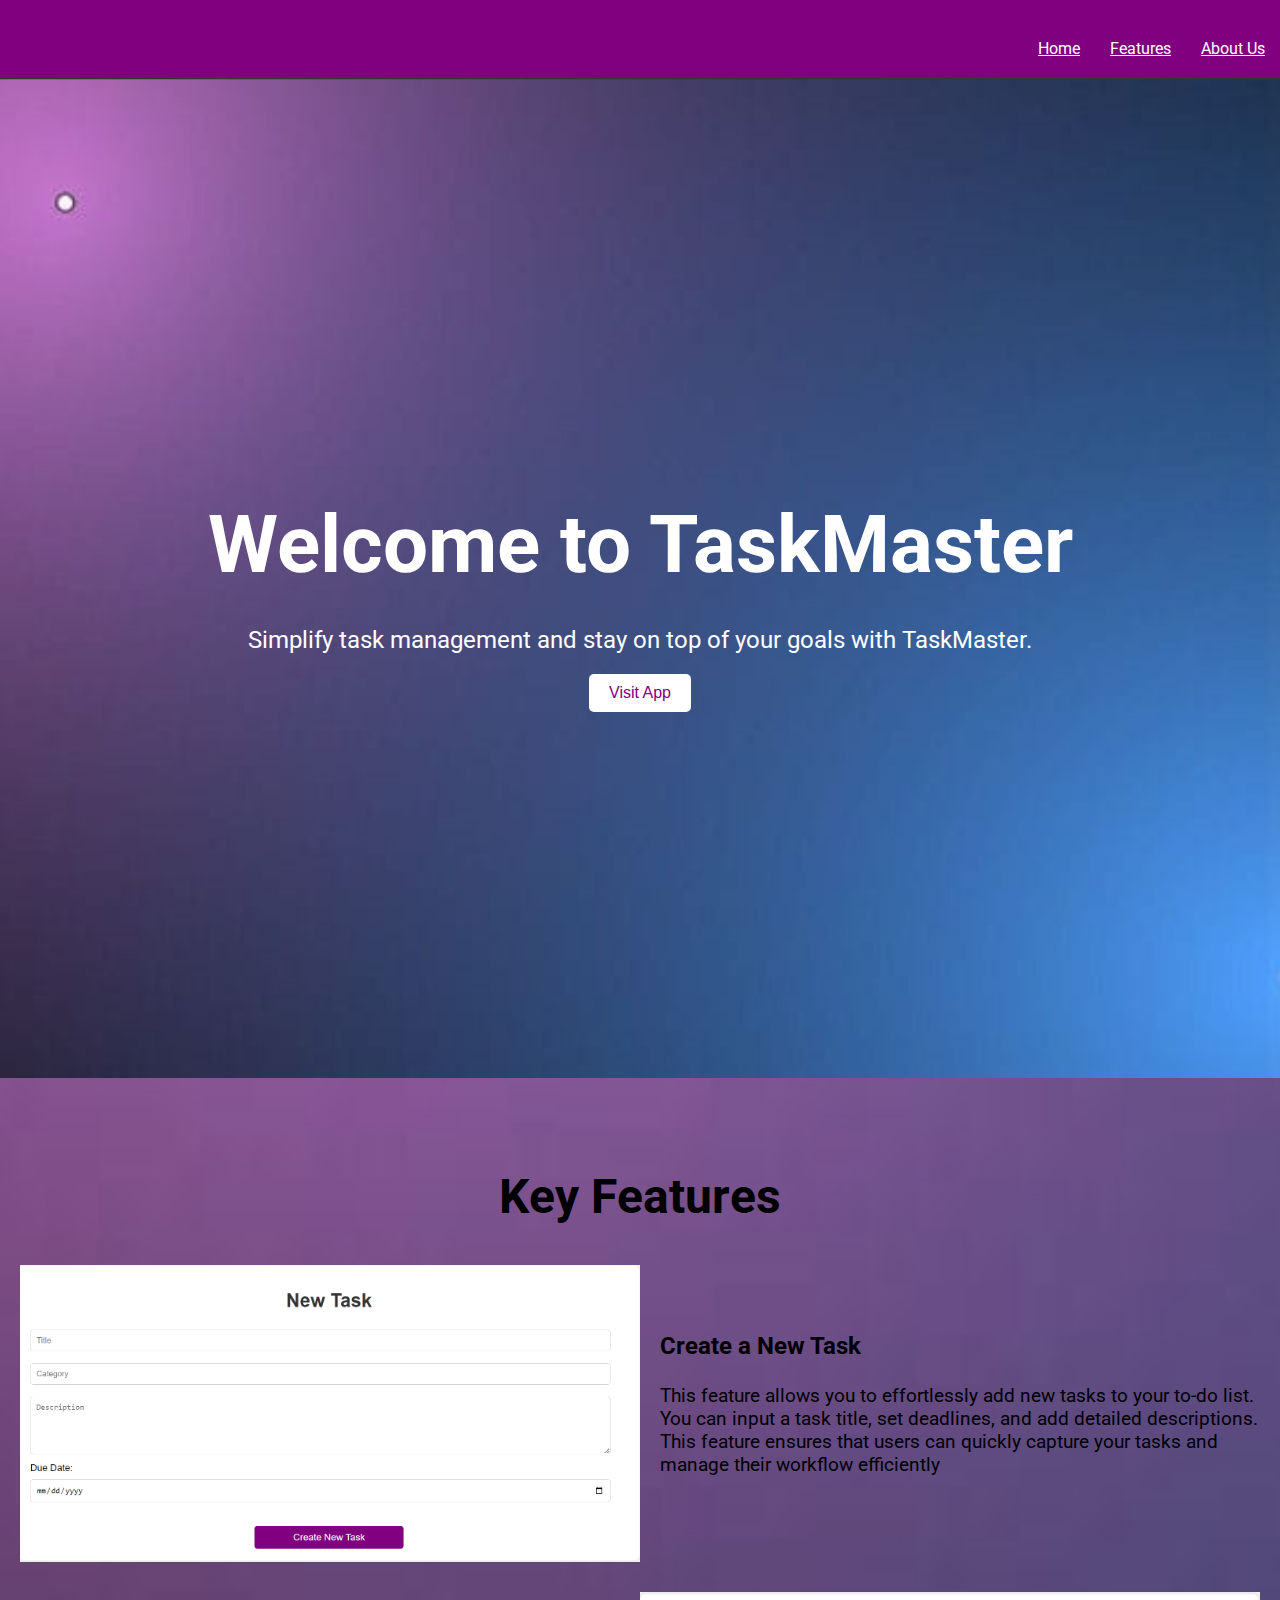
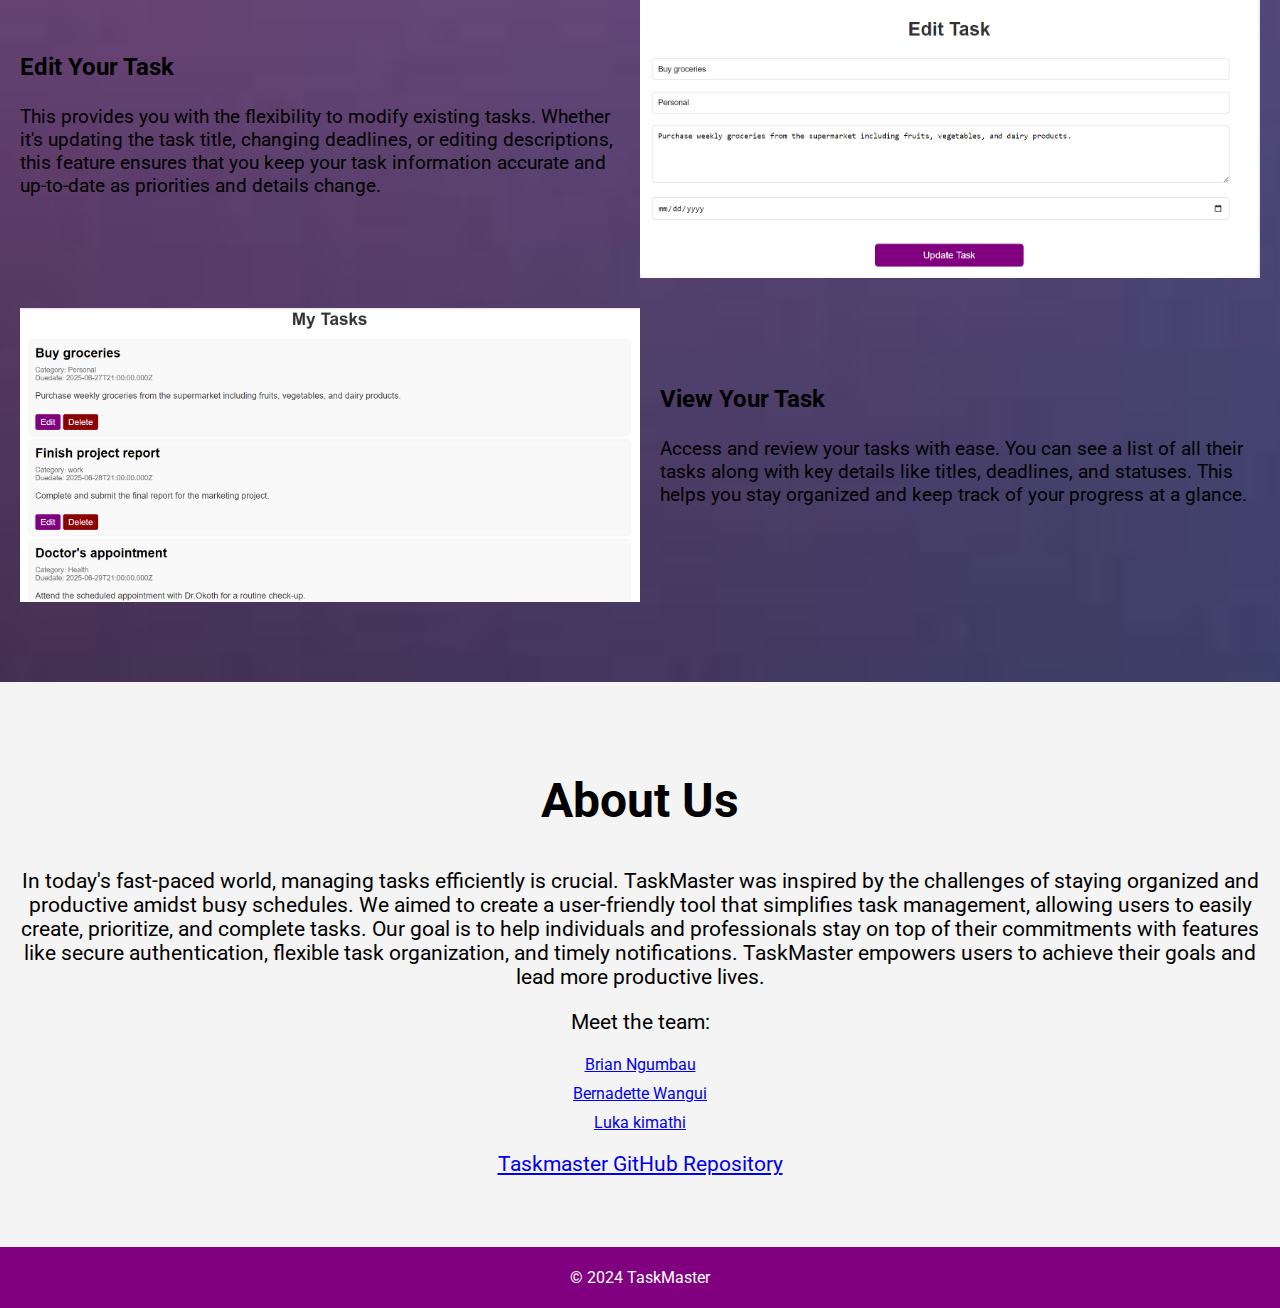
<file: index.html>
<!DOCTYPE html>
<html lang="en">
<head>
    <meta charset="UTF-8">
    <meta name="viewport" content="width=device-width, initial-scale=1.0">
    <title>Project Landing Page</title>
    <link rel="stylesheet" href="public/styles.css">
    <link href="https://fonts.googleapis.com/css2?family=Roboto:wght@400;700&display=swap" rel="stylesheet">
</head>
<body>
    <header>
        <nav>
            <marquee behavior="scroll" direction="left" scrollamount="5"></marquee>
            <ul>
                <li><a href="#home">Home</a></li>
                <li><a href="#features">Features</a></li>
                <li><a href="#about">About Us</a></li>
            </ul>
        </nav>
    </header>
    
    <section id="home">
        <h1>Welcome to TaskMaster</h1>
        <p>Simplify task management and stay on top of your goals with TaskMaster.</p>
        <button onclick="window.location.href='https://taskmaster1-a4d4dfa55c08.herokuapp.com/'">Visit App</button>
    </section>
    
    <section id="features">
        <h2>Key Features</h2>
        <div class="feature">
            <img src="public/images/new.png" alt="Feature 1">
            <div class="feature-text">
                <h3>Create a New Task</h3>
                <p>This feature allows you to effortlessly add new tasks to your to-do list. You can input a task title, set deadlines, and add detailed descriptions. This feature ensures that users can quickly capture your tasks and manage their workflow efficiently</p>
            </div>
        </div>
        <div class="feature reverse">
            <img src="public/images/edit.png" alt="Feature 2">
            <div class="feature-text">
                <h3>Edit Your Task</h3>
                <p>This provides you with the flexibility to modify existing tasks. Whether it's updating the task title, changing deadlines, or editing descriptions, this feature ensures that you keep your task information accurate and up-to-date as priorities and details change.</p>
            </div>
        </div>
        <div class="feature">
            <img src="public/images/view.png" alt="Feature 3">
            <div class="feature-text">
                <h3>View Your Task</h3>
                <p>Access and review your tasks with ease. You can see a list of all their tasks along with key details like titles, deadlines, and statuses. This helps you stay organized and keep track of your progress at a glance.</p>
            </div>
        </div>
    </section>
    
    <section id="about">
        <h2>About Us</h2>
        <p>In today's fast-paced world, managing tasks efficiently is crucial. TaskMaster was inspired by the challenges of staying organized and productive amidst busy schedules. We aimed to create a user-friendly tool that simplifies task management, allowing users to easily create, prioritize, and complete tasks. Our goal is to help individuals and professionals stay on top of their commitments with features like secure authentication, flexible task organization, and timely notifications. TaskMaster empowers users to achieve their goals and lead more productive lives.</p>
        <p>Meet the team:</p>
        <ul>
            <li><a href="https://www.linkedin.com/in/brianngumbau">Brian Ngumbau</a></li>
            <li><a href="https://www.linkedin.com/in/bernadette-waweru-128262264?utm_source=share&utm_campaign=share_via&utm_content=profile&utm_medium=android_app">Bernadette Wangui</a></li>
            <li><a href="https://www.linkedin.com/in/luka-kimathi">Luka kimathi</a></li>
        </ul>
        <p><a href="https://github.com/brianngumbau/task_master">Taskmaster GitHub Repository</a></p>
    </section>
    
    <footer>
        <p>&copy; 2024 TaskMaster </p>
    </footer>
</body>
</html>
</file>
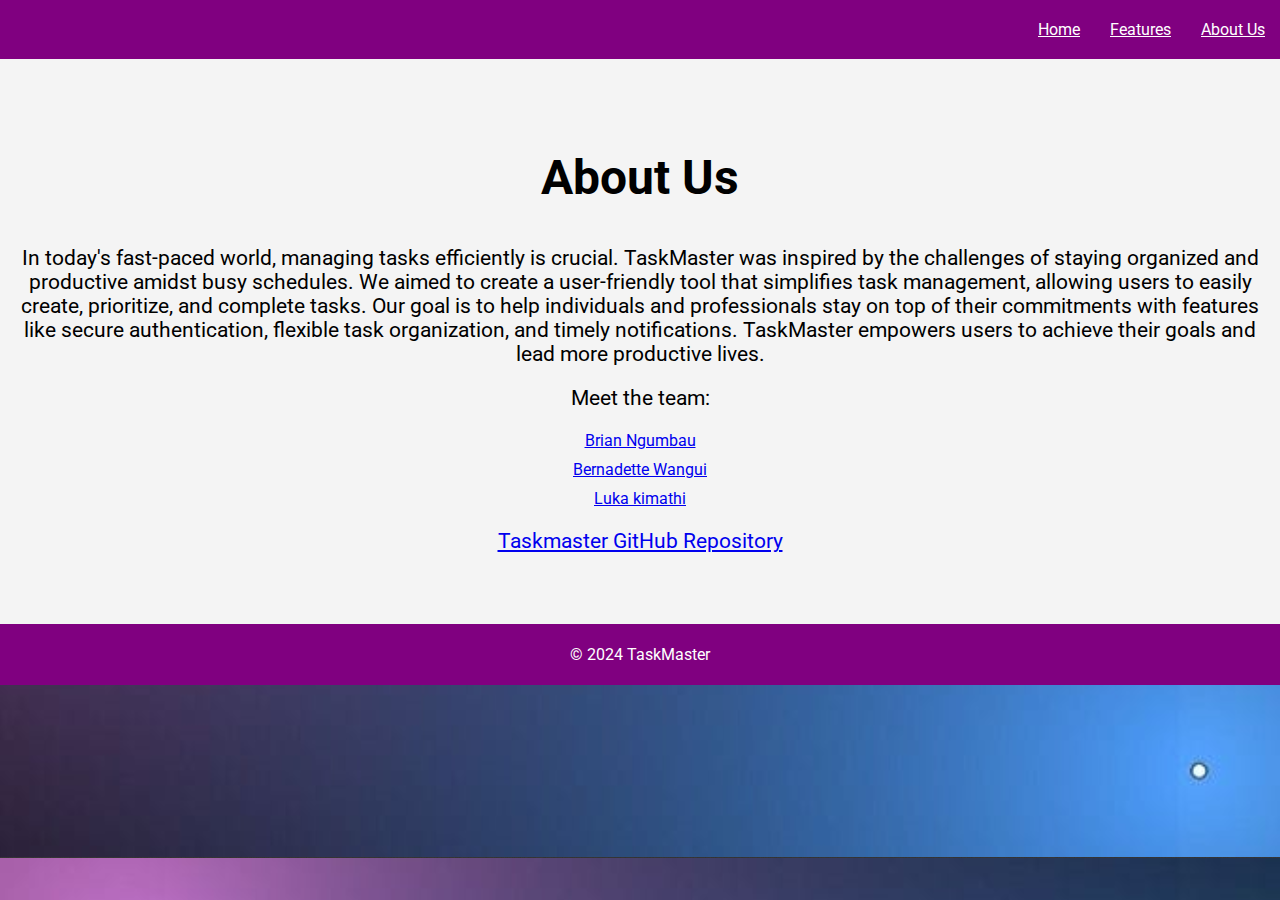
<file: aboutUs.html>
<!DOCTYPE html>
<html lang="en">
<head>
    <meta charset="UTF-8">
    <meta name="viewport" content="width=device-width, initial-scale=1.0">
    <title>About Us</title>
    <link rel="stylesheet" href="public/styles.css">
    <link href="https://fonts.googleapis.com/css2?family=Roboto:wght@400;700&display=swap" rel="stylesheet">
</head>
<body>
    <header>
        <nav>
            <ul>
                <li><a href="index.html">Home</a></li>
                <li><a href="features.html">Features</a></li>
                <li><a href="aboutUs.html">About Us</a></li>
            </ul>
        </nav>
    </header>

    <section id="about">
        <h2>About Us</h2>
        <p>In today's fast-paced world, managing tasks efficiently is crucial. TaskMaster was inspired by the challenges of staying organized and productive amidst busy schedules. We aimed to create a user-friendly tool that simplifies task management, allowing users to easily create, prioritize, and complete tasks. Our goal is to help individuals and professionals stay on top of their commitments with features like secure authentication, flexible task organization, and timely notifications. TaskMaster empowers users to achieve their goals and lead more productive lives.</p>
        <p>Meet the team:</p>
        <ul>
            <li><a href="https://www.linkedin.com/in/brianngumbau">Brian Ngumbau</a></li>
            <li><a href="https://www.linkedin.com/in/bernadette-waweru-128262264?utm_source=share&utm_campaign=share_via&utm_content=profile&utm_medium=android_app">Bernadette Wangui</a></li>
            <li><a href="https://www.linkedin.com/in/luka-kimathi">Luka kimathi</a></li>
        </ul>
        <p><a href="https://github.com/brianngumbau/task_master">Taskmaster GitHub Repository</a></p>
    </section>
    
    <footer>
        <p>&copy; 2024 TaskMaster </p>
    </footer>
</body>
</file>
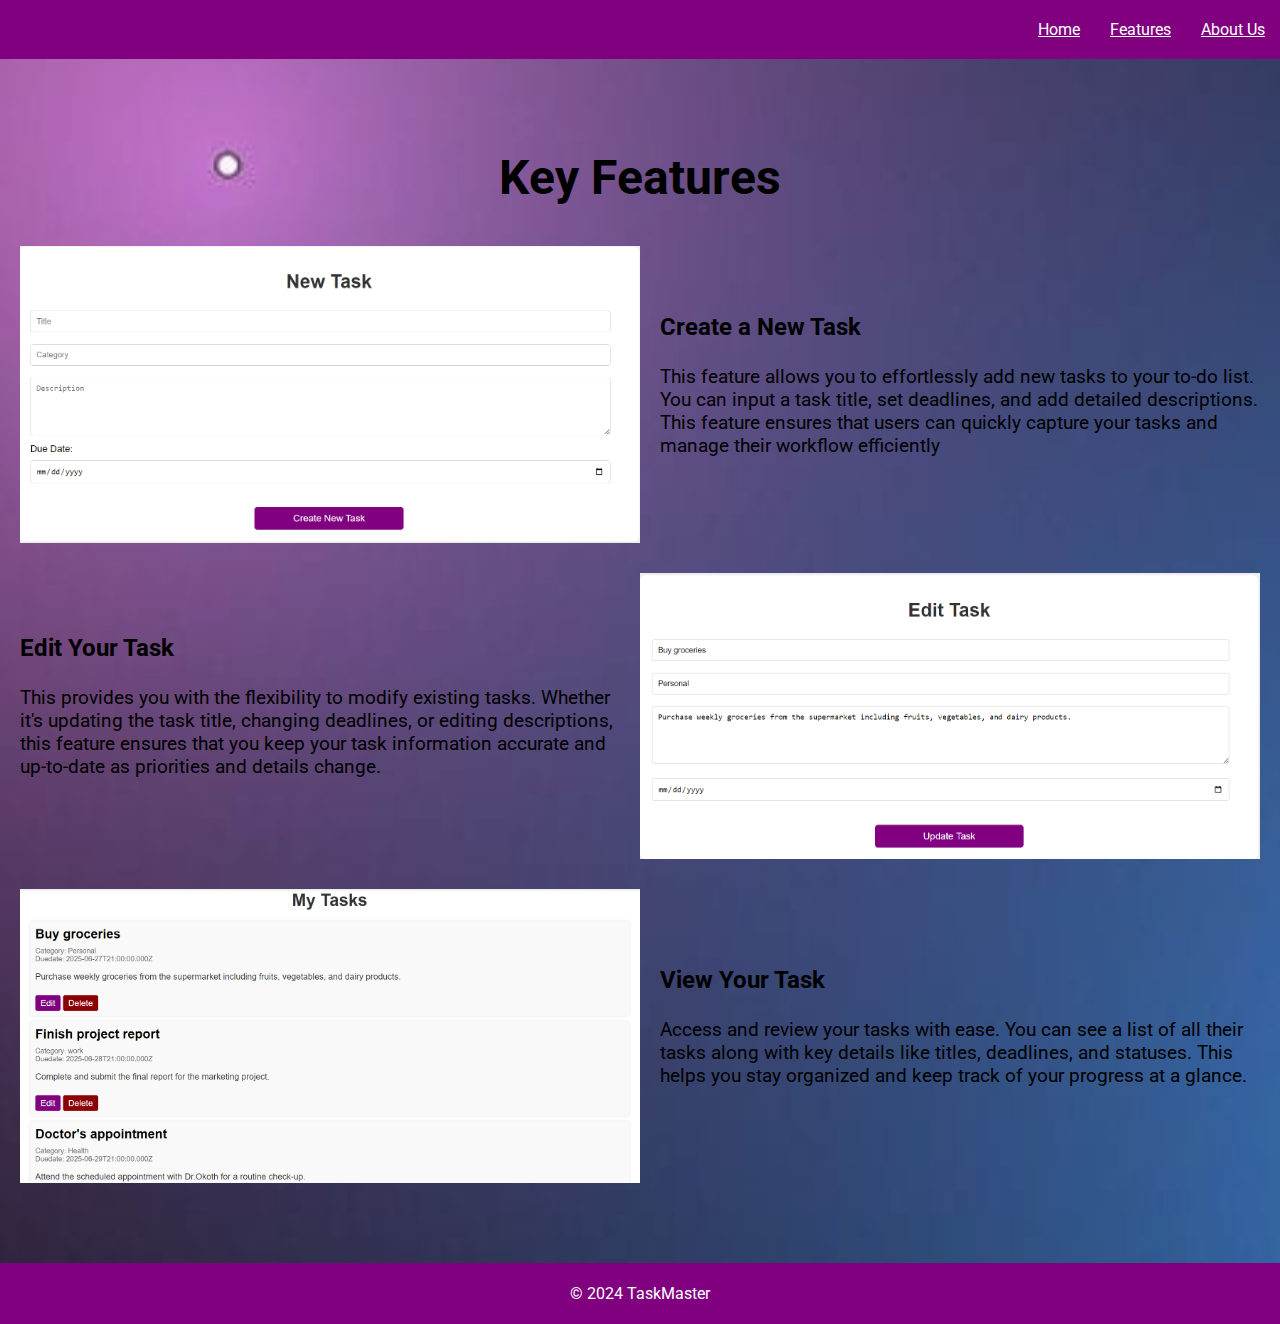
<file: features.html>
<!DOCTYPE html>
<html lang="en">
<head>
    <meta charset="UTF-8">
    <meta name="viewport" content="width=device-width, initial-scale=1.0">
    <title>Features</title>
    <link rel="stylesheet" href="public/styles.css">
    <link href="https://fonts.googleapis.com/css2?family=Roboto:wght@400;700&display=swap" rel="stylesheet">
</head>
<body>
    <header>
        <nav>
            <ul>
                <li><a href="index.html">Home</a></li>
                <li><a href="features.html">Features</a></li>
                <li><a href="aboutUs.html">About Us</a></li>
            </ul>
        </nav>
    </header>

    <section id="features">
        <h2>Key Features</h2>
        <div class="feature">
            <img src="public/images/new.png" alt="Feature 1">
            <div class="feature-text">
                <h3>Create a New Task</h3>
                <p>This feature allows you to effortlessly add new tasks to your to-do list. You can input a task title, set deadlines, and add detailed descriptions. This feature ensures that users can quickly capture your tasks and manage their workflow efficiently</p>
            </div>
        </div>
        <div class="feature reverse">
            <img src="public/images/edit.png" alt="Feature 2">
            <div class="feature-text">
                <h3>Edit Your Task</h3>
                <p>This provides you with the flexibility to modify existing tasks. Whether it's updating the task title, changing deadlines, or editing descriptions, this feature ensures that you keep your task information accurate and up-to-date as priorities and details change.</p>
            </div>
        </div>
        <div class="feature">
            <img src="public/images/view.png" alt="Feature 3">
            <div class="feature-text">
                <h3>View Your Task</h3>
                <p>Access and review your tasks with ease. You can see a list of all their tasks along with key details like titles, deadlines, and statuses. This helps you stay organized and keep track of your progress at a glance.</p>
            </div>
        </div>
    </section>

    <footer>
        <p>&copy; 2024 TaskMaster </p>
    </footer>
</body>
</html>
</file>
<file: public/styles.css>
body {
    background-image: url("./images/background.png");
    background-size: cover;
    font-family: 'Roboto', Arial, sans-serif;
    margin: 0;
    padding: 0;
}

header {
    background-color: purple;
    color: white;
    padding: 20px 0;
    position: center;
    width: 100%;
}

header nav ul {
    list-style-type: none;
    padding: 0;
    margin: 0;
    display: flex;
    justify-content: right;
}

header nav ul li {
    margin: 0 15px;
}

header nav ul li a {
    color: white;
    text-decoration: underline;
}

#home {
    text-align: center;
    padding: 50px 20px;
    background: url("images/background.png") no-repeat center center;
    background-size: cover;
    color: white;
    display: flex;
    flex-direction: column;
    justify-content: center;
    align-items: center;
    height: 100vh;
    margin: 0;
}

#home h1 {
    margin-bottom: 10px;
    font-size: 5rem;
}

#home p {
    font-size: 1.5rem;
    margin-bottom: 20px;
}

#home button {
    background-color: #fff;
    color: purple;
    padding: 10px 20px;
    border: none;
    border-radius: 5px;
    font-size: 1rem;
    cursor: pointer;
}

#home button:hover {
    background-color: purple;
    color: #fff;
}

#features {
    padding: 50px 20px;
    text-align: center;
}

#features h2 {
    font-size: 3rem;
}

.feature {
    display: flex;
    align-items: center;
    margin-bottom: 30px;
}

.feature img {
    width: 50%;
    height: auto;
    margin-right: 20px;
}

.feature-text {
    text-align: left;
}

.feature h3 {
    margin-top: 0;
    font-size: 1.5rem;
}

.feature p {
    margin-top: 10px;
    font-size: 1.2rem
}

.feature.reverse {
    flex-direction: row-reverse;
}

.feature.reverse img {
    margin-right: 0;
    margin-left: 20px;
}

#about {
    background-color: #f4f4f4;
    padding: 50px 20px;
    text-align: center;
}

#about h2 {
    font-size: 3rem;
}

#about p {
    font-size: 1.3rem;
}

#about a:hover {
    color: purple;
}

#about ul {
    list-style-type: none;
    padding: 0;
    text-align: center;
}

#about ul li {
    margin-bottom: 10px;
}

footer {
    background-color: purple;
    color: white;
    text-align: center;
    padding: 5px 0;
    width: 100%;
    bottom: 0;
}
</file>
